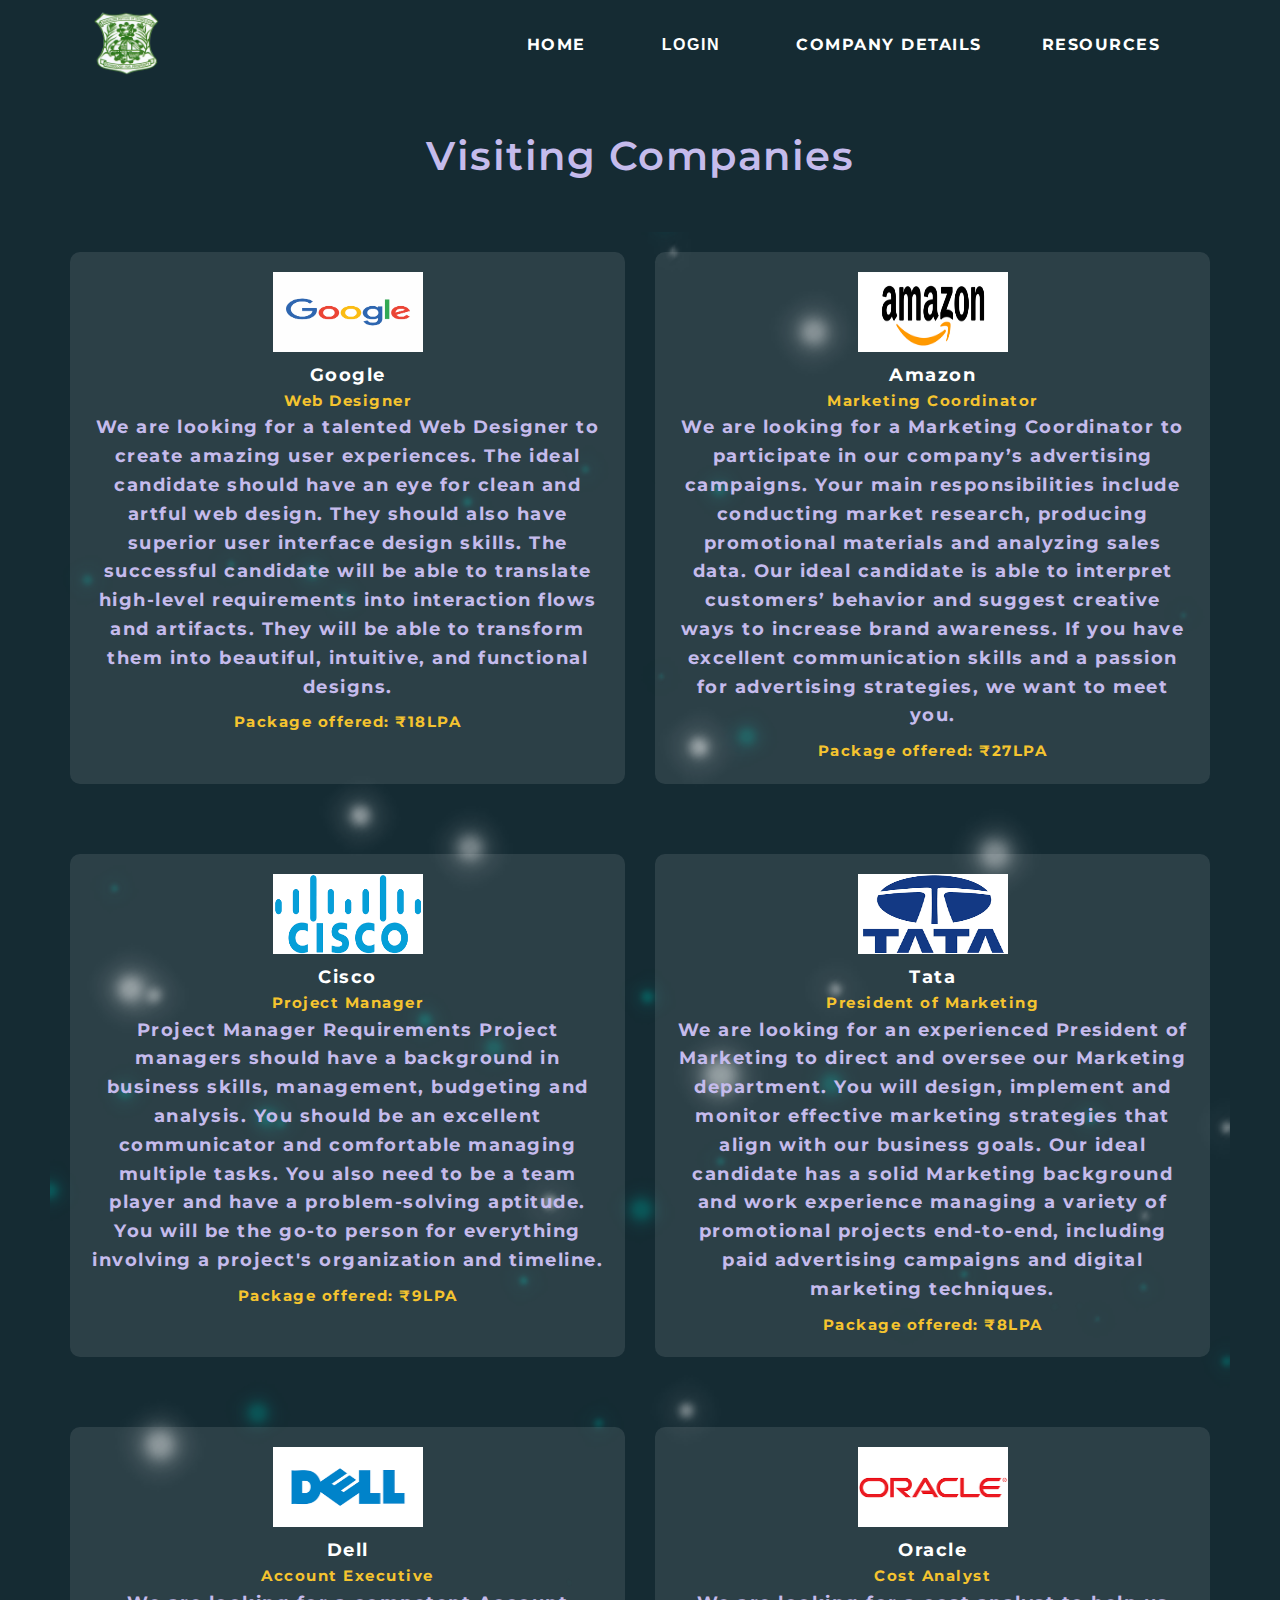
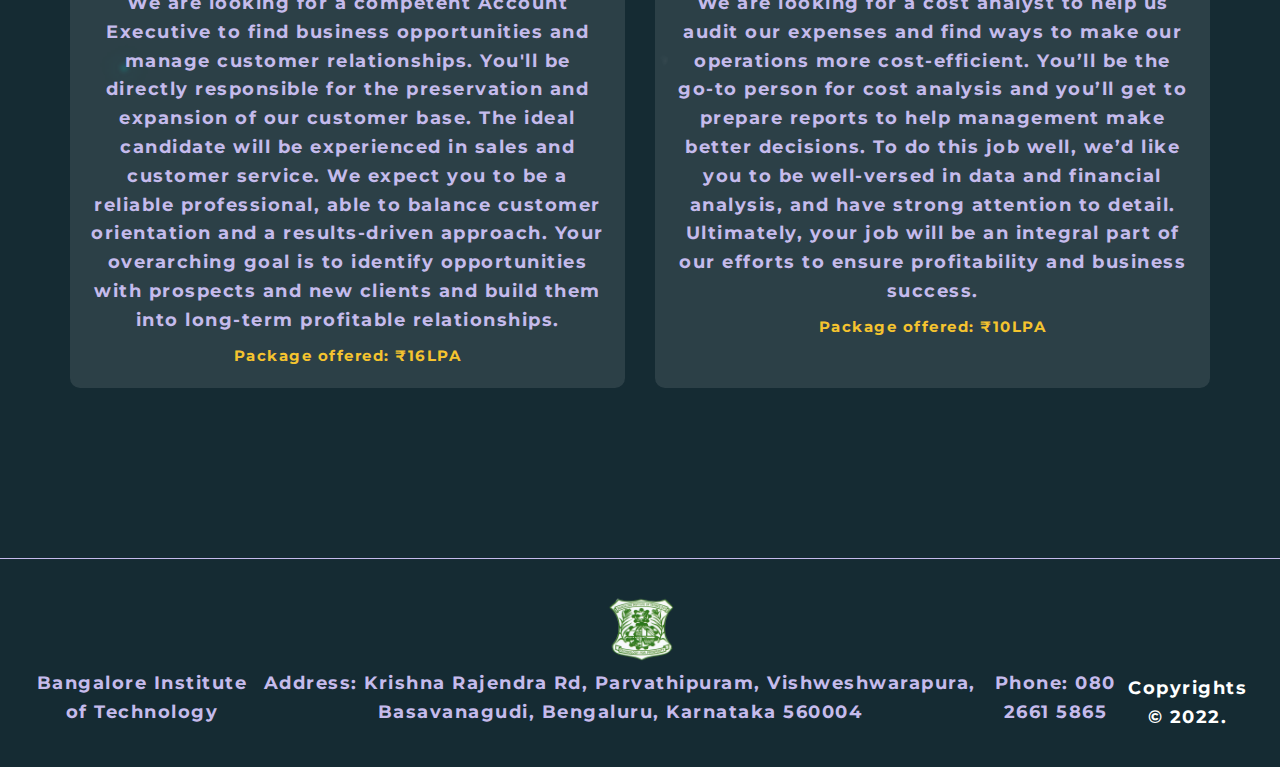
<file: compdet.html>
<!DOCTYPE html>
<html>
<head>
	<meta charset="utf-8">
	<meta name="viewport" content="width=device-width, initial-scale=1">
	<link rel="stylesheet" href="https://cdnjs.cloudflare.com/ajax/libs/font-awesome/5.13.0/css/all.min.css" integrity="sha256-h20CPZ0QyXlBuAw7A+KluUYx/3pK+c7lYEpqLTlxjYQ=" crossorigin="anonymous" />
	<link rel="stylesheet" href="css/compdet.css">
	<title>Company Details-BIT</title>
	<link rel="icon" type="image/x-icon" href="images/logo.png">
</head>
</head>
<body>
	<div class="container">
		<nav class="main-nav">
			<img src="images/logo.png" alt="Bangalore Institute Of Technology" class="logo">
			<ul class="main-menu">
				<li><a href="index.html">HOME</a></li>
				<li><div class="dropdown">
  <button class="dropbtn">LOGIN</button>
  <div class="dropdown-content">
    <a href="sprofile/slogin.php">STUDENT</a>
    <a href="fprofile/flogin.php">FACULTY</a>
    <a href="pprofile/plogin.php">PLACEMENT OFFICER</a>
  </div>
</div></li>
				<li><a href="compdet.html">COMPANY DETAILS</a></li>
				<li><a href="resources.html">RESOURCES</a></li>
			</ul>
		</nav>
	</div>
	<section class="section section-title">
    	<div class="title">
    	<h1>Visiting Companies</h1>
    </div>
    </section>
     <section class="section section-comp">
			<div>
				<img src="images/google.png" width="150" height="80">
				<h4>Google</h4>
				<h5>Web Designer</h5>
				<p>We are looking for a talented Web Designer to create amazing user experiences. The ideal candidate should have an eye for clean and artful web design. They should also have superior user interface design skills. The successful candidate will be able to translate high-level requirements into interaction flows and artifacts. They will be able to transform them into beautiful, intuitive, and functional designs.</p>
				<h5>Package offered: ₹18LPA</h5>
			</div>
			<div>
				<img src="images/amazon.png" width="150" height="80">
				<h4>Amazon</h4>
				<h5>Marketing Coordinator</h5>
				<p>We are looking for a Marketing Coordinator to participate in our company’s advertising campaigns. Your main responsibilities include conducting market research, producing promotional materials and analyzing sales data. Our ideal candidate is able to interpret customers’ behavior and suggest creative ways to increase brand awareness. If you have excellent communication skills and a passion for advertising strategies, we want to meet you.</p>
				<h5>Package offered: ₹27LPA</h5>
			</div>
			<div>
				<img src="images/cisco.png" width="150" height="80">
				<h4>Cisco</h4>
				<h5>Project Manager</h5>
				<p> Project Manager Requirements Project managers should have a background in business skills, management, budgeting and analysis. You should be an excellent communicator and comfortable managing multiple tasks. You also need to be a team player and have a problem-solving aptitude. You will be the go-to person for everything involving a project's organization and timeline.</p>
				<h5>Package offered: ₹9LPA</h5>
			</div>
			<div>
				<img src="images/tata.png" width="150" height="80">
				<h4>Tata</h4>
				<h5>President of Marketing</h5>
				<p>We are looking for an experienced President of Marketing to direct and oversee our Marketing department. You will design, implement and monitor effective marketing strategies that align with our business goals. Our ideal candidate has a solid Marketing background and work experience managing a variety of promotional projects end-to-end, including paid advertising campaigns and digital marketing techniques.</p>
				<h5>Package offered: ₹8LPA</h5>
			</div>
			<div>
				<img src="images/dell.png" width="150" height="80">
				<h4>Dell</h4>
				<h5>Account Executive</h5>
				<p>We are looking for a competent Account Executive to find business opportunities and manage customer relationships. You'll be directly responsible for the preservation and expansion of our customer base. The ideal candidate will be experienced in sales and customer service. We expect you to be a reliable professional, able to balance customer orientation and a results-driven approach. Your overarching goal is to identify opportunities with prospects and new clients and build them into long-term profitable relationships.</p>
				<h5>Package offered: ₹16LPA</h5>
			</div>
			<div>
				<img src="images/oracle.png" width="150" height="80">
				<h4>Oracle</h4>
				<h5>Cost Analyst</h5>
				<p>We are looking for a cost analyst to help us audit our expenses and find ways to make our operations more cost-efficient. You’ll be the go-to person for cost analysis and you’ll get to prepare reports to help management make better decisions. To do this job well, we’d like you to be well-versed in data and financial analysis, and have strong attention to detail. Ultimately, your job will be an integral part of our efforts to ensure profitability and business success.</p>
				<h5>Package offered: ₹10LPA</h5>
			</div>
    </section>
<footer class="footer">
    	<section>
    		<div>
    			<img src="images/logo.png">
    		</div>
    		<div>
    			<p>
    				<a href="index.html">Bangalore Institute of Technology</a>
    			</p>
    		<div>
    			<p>
    				<a href="https://goo.gl/maps/fnzi48oKqzZV7fdGA">Address: Krishna Rajendra Rd, Parvathipuram, Vishweshwarapura, Basavanagudi, Bengaluru, Karnataka 560004</a>
    			</p>
    		</div>
    		<div>
    			<p>
    				Phone: 080 2661 5865
    			</p>
    		</div>
    		<div>
    			Copyrights &copy 2022.
    		</div>
    	</section>
</body>
</html>
</file>
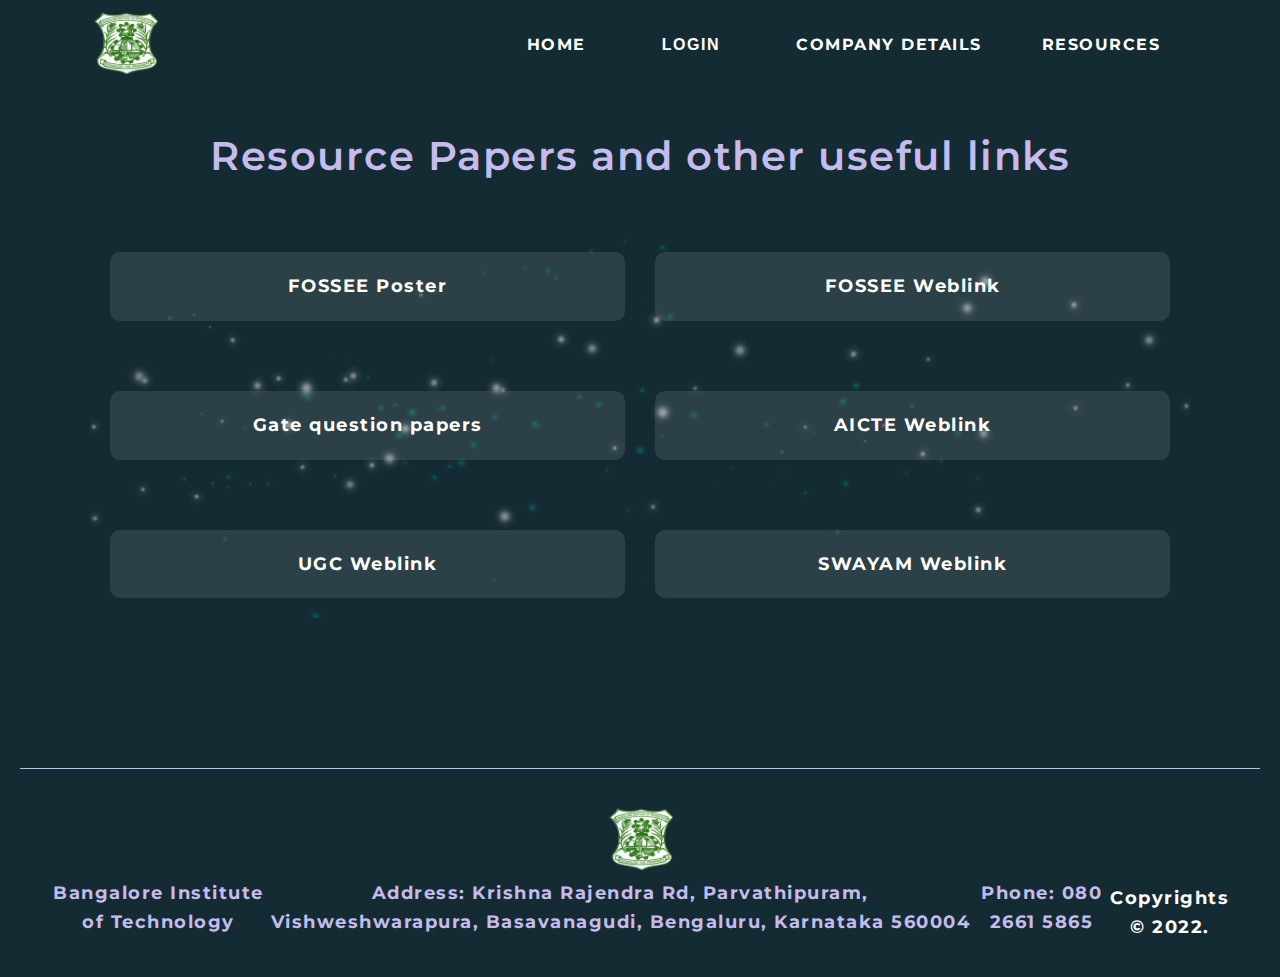
<file: resources.html>
<!DOCTYPE html>
<html>
<head>
	<meta charset="utf-8">
	<meta name="viewport" content="width=device-width, initial-scale=1">
	<link rel="stylesheet" href="https://cdnjs.cloudflare.com/ajax/libs/font-awesome/5.13.0/css/all.min.css" integrity="sha256-h20CPZ0QyXlBuAw7A+KluUYx/3pK+c7lYEpqLTlxjYQ=" crossorigin="anonymous" />
	<link rel="stylesheet" href="css/compdet.css">
	<title>Resources</title>
	<link rel="icon" type="image/x-icon" href="images/logo.png">
</head>
</head>
<body>
	<div class="container">
		<nav class="main-nav">
			<img src="images/logo.png" alt="Bangalore Institute Of Technology" class="logo">
			<ul class="main-menu">
				<li><a href="index.html">HOME</a></li>
				<li><div class="dropdown">
  <button class="dropbtn">LOGIN</button>
  <div class="dropdown-content">
    <a href="sprofile/slogin.php">STUDENT</a>
    <a href="fprofile/flogin.php">FACULTY</a>
    <a href="pprofile/plogin.php">PLACEMENT OFFICER</a>
  </div>
</div></li>
				<li><a href="compdet.html">COMPANY DETAILS</a></li>
				<li><a href="resources.html">RESOURCES</a></li>
			</ul>
		</nav>
	</div>
	<section class="section section-title">
    	<div class="title">
    	<h1>Resource Papers and other useful links</h1>
    </div>
    <section class="section section-links">
     <section class="section section-comp">
			<div>
				<h4><a href="https://bit-bangalore.edu.in/wp-content/uploads/2021/05/Poster.pdf">FOSSEE Poster</a></h4>
			</div>
			<div>
				<h4><a href="https://fossee.in/">FOSSEE Weblink</a></h4>
			</div>
			<div>
				<h4><a href="http://gate.iitkgp.ac.in/?id=gdl">Gate question papers</a></li></h4>
			</div>
			<div>
				<h4><a href="https://www.aicte-india.org/">AICTE Weblink</a></h4>
			</div>
			<div>
				<h4><a href="https://www.ugc.ac.in/">UGC Weblink</a></h4>
			</div>
			<div>
				<h4><a href="https://swayam.gov.in/">SWAYAM Weblink</a></h4>
			</div>
    </section>
    </section>

<footer class="footer">
    	<section>
    		<div>
    			<img src="images/logo.png">
    		</div>
    		<div>
    			<p>
    				<a href="index.html">Bangalore Institute of Technology</a>
    			</p>
    		<div>
    			<p>
    				<a href="https://goo.gl/maps/fnzi48oKqzZV7fdGA">Address: Krishna Rajendra Rd, Parvathipuram, Vishweshwarapura, Basavanagudi, Bengaluru, Karnataka 560004</a>
    			</p>
    		</div>
    		<div>
    			<p>
    				Phone: 080 2661 5865
    			</p>
    		</div>
    		<div>
    			Copyrights &copy 2022.
    		</div>
    	</section>
</body>
</html>
</file>
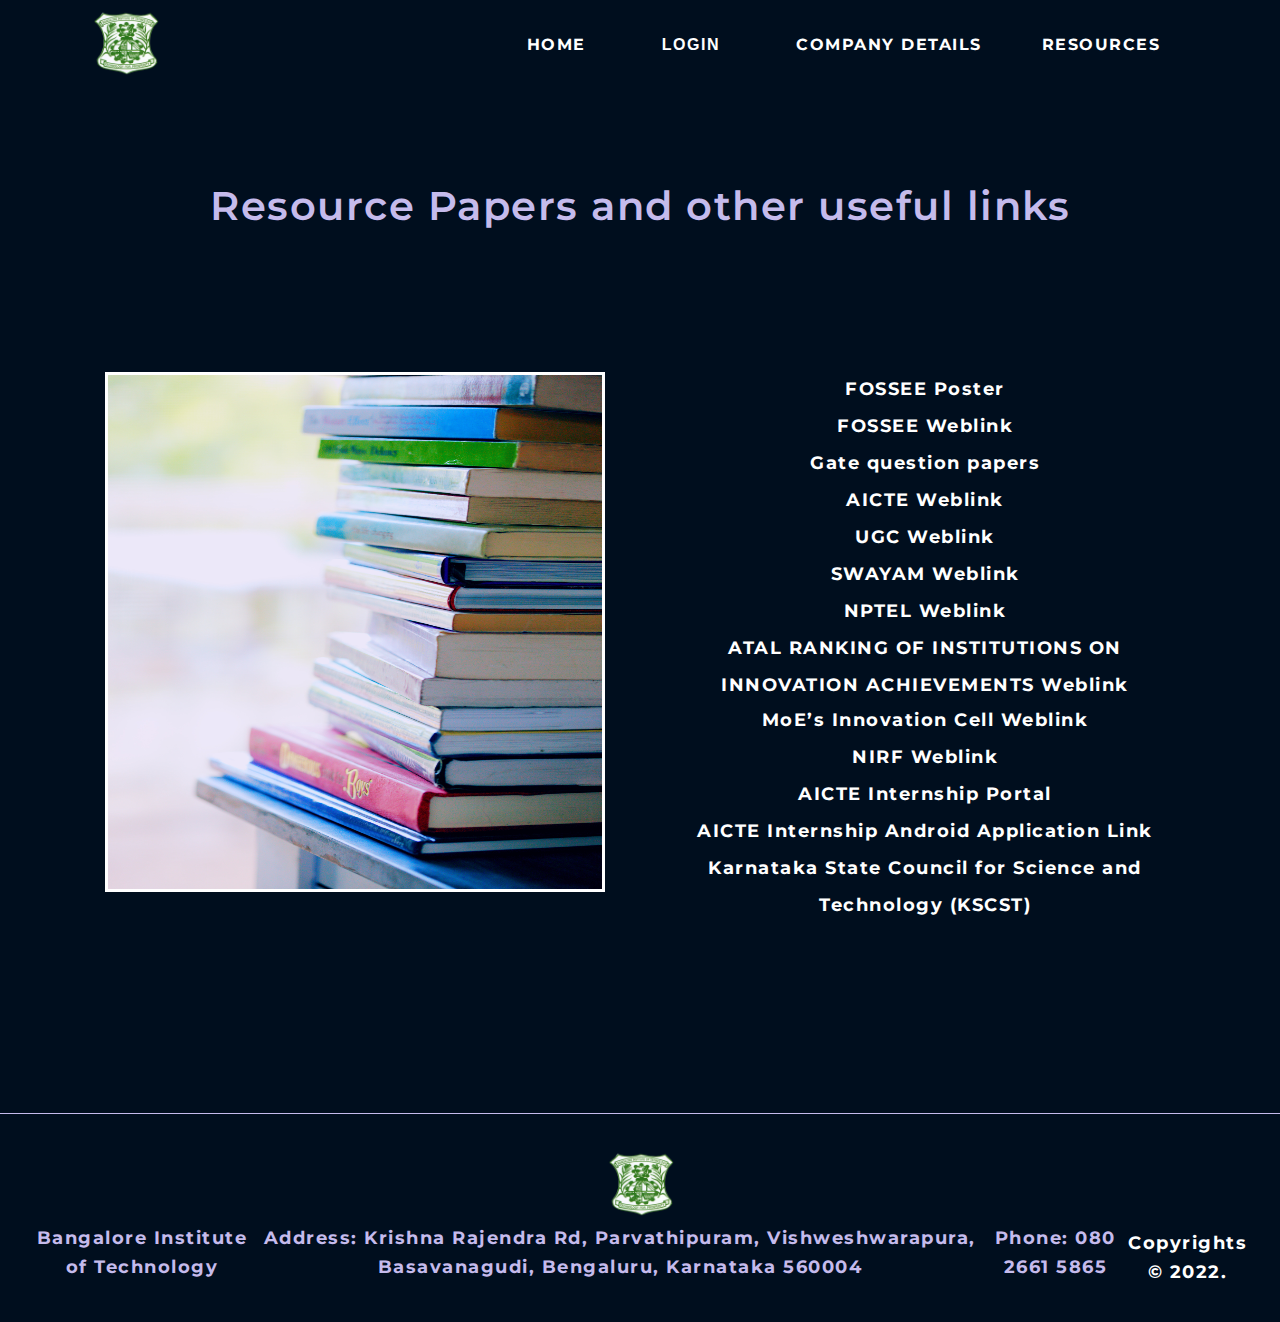
<file: resources1.html>
<!DOCTYPE html>
<html>
<head>
	<meta charset="utf-8">
	<meta name="viewport" content="width=device-width, initial-scale=1">
	<link rel="stylesheet" href="https://cdnjs.cloudflare.com/ajax/libs/font-awesome/5.13.0/css/all.min.css" integrity="sha256-h20CPZ0QyXlBuAw7A+KluUYx/3pK+c7lYEpqLTlxjYQ=" crossorigin="anonymous" />
	<link rel="stylesheet" href="css/resources.css">
	<title>Resources-BIT</title>
	<link rel="icon" type="image/x-icon" href="images/logo.png">
</head>
</head>
<body>
	<div class="container">
		<nav class="main-nav">
			<img src="images/logo.png" alt="Bangalore Institute Of Technology" class="logo">
			<ul class="main-menu">
				<li><a href="index.html">HOME</a></li>
				<li><div class="dropdown">
  <button class="dropbtn">LOGIN</button>
  <div class="dropdown-content">
    <a href="sprofile/slogin.html">STUDENT</a>
    <a href="fprofile/flogin.html">FACULTY</a>
    <a href="pprofile/plogin.html">PLACEMENT OFFICER</a>
  </div>
</div></li>
				<li><a href="compdet.html">COMPANY DETAILS</a></li>
				<li><a href="resources.html">RESOURCES</a></li>
			</ul>
		</nav>
	</div>
	<section class="section section-title">
    	<div class="title">
    	<h1>Resource Papers and other useful links</h1>
    </div>
    </section>
     <section class="section section-links">
			<div>
				<img src="images/books.jpg" width="500" height="520">
			</div>
			<div>
				<ul>
					<li><i class="fas fa-circle"></i> <a href="https://bit-bangalore.edu.in/wp-content/uploads/2021/05/Poster.pdf">FOSSEE Poster</a></li>
    		<li><i class="fas fa-circle"></i> <a href="https://fossee.in/">FOSSEE Weblink</a></li>
    		<li><i class="fas fa-circle"></i> <a href="http://gate.iitkgp.ac.in/?id=gdl">Gate question papers</a></li>
    		<li><i class="fas fa-circle"></i> <a href="https://www.aicte-india.org/">AICTE Weblink</a></li>
    		<li><i class="fas fa-circle"></i> <a href="https://www.ugc.ac.in/">UGC Weblink</a></li>
    		<li><i class="fas fa-circle"></i> <a href="https://swayam.gov.in/">SWAYAM Weblink</a></li>
    		<li><i class="fas fa-circle"></i> <a href="https://nptel.ac.in/">NPTEL Weblink</a></li>
    		<li><i class="fas fa-circle"></i> <a href="https://www.ariia.gov.in/">ATAL RANKING OF INSTITUTIONS ON INNOVATION ACHIEVEMENTS Weblink</a></li>
    		<li><i class="fas fa-circle"></i> <a href="https://mic.gov.in/home">MoE’s Innovation Cell Weblink</a></li>
    		<li><i class="fas fa-circle"></i> <a href="https://www.nirfindia.org/Home">NIRF Weblink</a></li>
    		<li><i class="fas fa-circle"></i> <a href="https://internship.aicte-india.org/">AICTE Internship Portal</a></li>
    		<li><i class="fas fa-circle"></i> <a href="https://internship.aicte-india.org/internship.apk">AICTE Internship Android Application Link</a></li>
    		<li><i class="fas fa-circle"></i> <a href="https://www.kscst.org.in/english/index.html">Karnataka State Council for Science and Technology (KSCST)</a></li>
				</ul>
			</div>
    </section>
<footer class="footer">
    	<section>
    		<div>
    			<img src="images/logo.png">
    		</div>
    		<div>
    			<p>
    				<a href="index.html">Bangalore Institute of Technology</a>
    			</p>
    		<div>
    			<p>
    				<a href="https://goo.gl/maps/fnzi48oKqzZV7fdGA">Address: Krishna Rajendra Rd, Parvathipuram, Vishweshwarapura, Basavanagudi, Bengaluru, Karnataka 560004</a>
    			</p>
    		</div>
    		<div>
    			<p>
    				Phone: 080 2661 5865
    			</p>
    		</div>
    		<div>
    			Copyrights &copy 2022.
    		</div>
    	</section>
</body>
</html>
</file>
<file: css/compdet.css>
@import url('https://fonts.googleapis.com/css?family=Montserrat&display=swap');

:root {
	--primary-color: #152B33;
	--secondary--color: #f5c42f;
	--text-color: #c5bbec;
	--shadow: rgba(0, 0, 0, 0.8)
}

* {
	box-sizing: border-box;
	margin: 0;
	padding: 0;
}

body {
	font-family: 'Montserrat', sans-serif;
	font-weight: 700;
	letter-spacing: 1.5px;
	background: var(--primary-color);
	color: #fff;
	font-size: 18px;
	line-height: 1.6;
}


.container {
	width: 90%;
	max-width: 1100px;
	margin: auto;
}


.main-nav {
	display: flex;
	flex-direction: row;
	align-items: center;
	justify-content: space-between;
	height: 80px;
	padding: 10px 0;
	font-size: 16px;
}

.main-nav .logo {
	width: 70px;
	display: flex;
	margin-right: 20px;
	margin-top: 5px;
}

.main-nav ul {
	margin-top: 10px;
	display: flex;
	flex-direction: row;
	align-items: center;
	justify-content: flex-end;
}

.main-nav ul li {
	padding: 0 30px;
}

.main-nav ul a {
	padding-bottom: 2px;
}

.main-nav ul li a:hover {
	border-bottom: 3px solid #f5c42f;
}

.main-nav ul.main-menu {
	flex: 1;
	margin-left: 20px;
}

h1,
h2,
h3,
p {
	margin-bottom: 10px;
	color: var(--text-color);
}

a {
	text-decoration: none;
	color: #fff;
}

ul {
	list-style: none;
}

/*.showcase {
	height: 100vh;
	display: flex;
	align-items: center;
	justify-content: center;
	text-align: center;
	color: #fff;
	padding: 0 20px;
}

.video-container {
	position: absolute;
	top: 80;
	left: 0;
	width: 100%;
	height: 100%;
	overflow: hidden;
}

.video-container video {
	min-width: 100%;
	min-height: 100%;
  position: absolute;
	top: 50%;
	left: 50%;
	transform: translate(-50%, -50%);
	object-fit: cover;
}

.video-container:after {
	content: '';
	z-index: 1;
	height: 100%;
	width: 100%;
	top: 0;
	left: 0;
	background: rgba(0, 0, 0, 0.5);
	position: absolute;
}
*/
.content {
	z-index: 1;
}

.content h1 {
	font-size: 60px;
}

.btn {
	display: inline-block;
	border: 0;
	background: var(--secondary--color);
	color: #fff;
	border-radius: 20px;
	padding: 8px 30px;
	text-transform: uppercase;
	font-weight: 600;
	letter-spacing: 2px;
	font-size: 25px;
	margin-top: 10px;
}

.btn:hover {
	transform: scale(0.98);
}

.primary-text {
	color: var(--primary-color);
}

.secondary-text {
	color: var(--secondary--color);
}

.dropbtn {
  background-color: var(--primary-color);
  color: white;
  padding: 16px;
  font-size: 16px;
  letter-spacing: 1.5px;
  font-weight: 700;
  border: none;
}

.dropdown {
  position: relative;
  display: inline-block;
}

.dropdown-content {
  display: none;
  position: absolute;
  background-color: #f1f1f1;
  min-width: 160px;
  box-shadow: 0px 8px 16px 0px rgba(0,0,0,0.2);
  z-index: 2;
}

.dropdown-content a {
  color: black;
  padding: 12px 16px;
  text-decoration: none;
  display: block;
}

.dropdown-content a:hover {
	background-color: #f5c42f;
}

.dropdown:hover .dropdown-content {
	display: block;
}

.dropdown:hover .dropbtn {
	border-bottom: 3px solid #f5c42f;
}

.section {
	position: relative;
	padding: 0 20px;
}

.section-top {
	min-height: 500px;
}

.section-top h1 {
	font-size: 70px;
	line-height: 1.3;
}

.section-top .content {
	position: absolute;
	top: 100px;
	right: 20px;
	width: 55%;
}

/*.section-stream {
	min-height: 700px;
	background: url('https://i.ibb.co/bsX6RV0/bg2.png') no-repeat center center/cover;
}*/

.section-stream h2 {
	font-size: 45px;
}

.section-stream .play {
	width: 100%;
	position: absolute;
	top: 100px;
	left: 50px;
}

.section-stream .content {
	position: absolute;
	width: 50%;
	top: 130px;
	right: 70px;
}

.section-stream .content > div, .section-grid > div, .section-comp > div, .section-statistics > div {
	background: rgba(255, 255, 255, 0.1);
	padding: 20px;
	margin-bottom: 20px;
	margin-top: 20px;
	border-radius: 10px;
}

/*.section-grid {
	background: url('../images/tiny.png') no-repeat center center/cover;
	margin-top: 50px;
	margin-bottom: 150px;
	display: grid;
	grid-template-columns: repeat(3, 1fr);
	grid-gap: 30px;
	text-align: center;
}

.section-grid p {
	color: var(--text-color);
}

.section-grid img {
	border-radius: 50%;
	border: 3px solid #fff;
}

.section-grid .dot {
	font-size: 40px;
	padding-left: 2px;
}

.section-grid h4 {
	color: var(--secondary--color);
}

.section-obj {
	background: url('../images/tiny.png') no-repeat center center/cover;
	display: grid;
	grid-template-columns: 1fr 2fr;
	grid-gap: 30px;
	text-align: center;
}

.section-obj p {
	color: var(--text-color);
}

.section-obj ul {
	color: var(--text-color);
	text-align: left;
}

.section-obj div {
	background: rgba(255, 255, 255, 0.1);
	padding: 20px;
	margin-top: 20px;
	margin-bottom: 20px;
	border-radius: 10px;
}*/

.section-comp {
	background: url('../images/stars1.png') no-repeat center center/cover;
	position: relative;
	display: grid;
	grid-template-columns: repeat(2, 1fr);
	grid-gap: 30px;
	text-align: center;
	margin: 50px 50px 150px 50px;
}

.section-comp h5 {
	color: var(--secondary--color);
}

.section-title h1 {
	font-size: 40px;
	font-weight: 600;
	line-height: 1.3;
	position: relative;
	text-align: center;
	color: var(--text-color);
	margin-top: 50px;
}

.section-team img {
	border: 3px solid #fff;
}


.section-fac {
	background: url('../images/stars1.png') no-repeat center center/cover;
	position: relative;
	display: grid;
	grid-template-columns: repeat(4, 1fr);
	grid-gap: 30px;
	text-align: center;
	margin: 50px 50px 150px 50px;
}

.section-fac h5 {
	color: var(--text-color);
}

.section-companies {
	background: url('../images/tiny.png') repeat center center/cover;
	position: relative;
	display: grid;
	grid-template-columns: repeat(1, 1fr);
	grid-gap: 30px;
	text-align: center;
	margin: 50px 50px 150px 50px;
}

.section-companies h2 {
	color: var(--secondary--color);
	font-weight: 600;
	margin-bottom: 50px;
}

.section-companies img {
	border: 3px solid #fff;
	opacity: 0.7;
}

/*.section-statistics img {
	border: 3px solid #fff;
	opacity: 0.7;
}*/

.section-students {
	background: url('../images/stars1.png') no-repeat center center/cover;
	position: relative;
	display: grid;
	grid-template-columns: repeat(3, 1fr);
	grid-gap: 30px;
	text-align: center;
	margin: 50px 50px 150px 50px;
}


.section-students h5 {
	color: var(--text-color);
}

.section-students img {
	border: 3px solid #fff;
}

/*.section-files {
	background: url('../images/tiny.png') no-repeat center center/cover;
	position: relative;
	display: grid;
	grid-template-columns: repeat(1, 1fr);
	font-size: 25px;
	line-height: 55px;
	grid-gap: 30px;
	text-align: center;
	margin: 50px 50px 150px 50px;
}*/

.section-statistics {
	background: url('../images/tiny.png') no-repeat center center/cover;/*
	background: url('../images/stars1.png') no-repeat center center/cover;*/
	position: relative;
	display: grid;
	grid-template-columns: repeat(3, 1fr);
	font-size: 30px;
	grid-gap: 30px;
	text-align: center;
	margin: 50px 50px 150px 50px;
}


.section-statistics p {
	color: var(--secondary--color);
}

.section-statistics ul {
	color: var(--text-color);
	text-align: center;
	font-size: 20px;
}

.section-statistics a:hover {
	border-bottom: 3px solid #f5c42f;
}

.section-statistics i {
	font-size: 6px;
	color: var(--secondary--color);
}

/*.section-branch {
	background: url('../images/tiny.png') no-repeat center center/cover;
	position: relative;
	display: grid;
	grid-template-columns: repeat(1, 1fr);
	font-size: 25px;
	line-height: 55px;
	grid-gap: 30px;
	text-align: center;
	margin: 50px 50px 150px 50px;
}

.section-branch i {
	font-size: 10px;
	color: var(--secondary--color);
}

.section-branch ul {
	color: var(--text-color);
	text-align: center;
}

.section-branch a:hover {
	border-bottom: 4px solid #f5c42f;
}*/

.section-slider {
	margin: 50px 50px 150px 50px;
}

.section-slider img {
	border: 5px solid #fff;
	box-shadow: 0 10px 10px 0 var(--shadow);
}

.slideshow-container {
  max-width: 1000px;
  position: relative;
  margin: auto;
}

.Containers {
  display: none;
}

.Back, .forward {
  cursor: pointer;
  position: absolute;
  top: 48%;
  width: auto;
  margin-top: -23px;
  padding: 17px;
  color: grey;
  font-weight: bold;
  font-size: 19px;
  transition: 0.4s ease;
  border-radius: 0 5px 5px 0;
  user-select: none;
}

.forward {
  right: 0;
  border-radius: 4px 0 0 4px;
}

.Back:hover, .forward:hover {
  background-color: rgba(0,0,0,0.8);
}

.Info {
  color: #e3e3e3;
  font-size: 16px;
  padding: 10px 14px;
  position: absolute;
  bottom: 10px;
  width: 100%;
  text-align: center;
}

.MessageInfo {
  color: #f2f2f3;
  font-size: 14px;
  padding: 10px 14px;
  position: absolute;
  top: 0;
}

.dots {
  cursor: pointer;
  height: 16px;
  width: 16px;
  margin: 0 3px;
  background-color: #acc;
  border-radius: 50%;
  display: inline-block;
  transition: background-color 0.5s ease;
}

.enable, .dots:hover {
  background-color: #717161;
}

.fade {
  -webkit-animation-name: fade;
  -webkit-animation-duration: 1.4s;
  animation-name: fade;
  animation-duration: 1.4s;
}

/*
.section-links > div {
	padding: 20px;
	margin-bottom: 20px;
	margin-top: 20px;
	border-radius: 10px;
}

.section-links {
	position: relative;
	display: grid;
	grid-template-columns: repeat(2, 1fr);
	grid-gap: 0px;
	line-height: 35px;
	text-align: center;
	margin: 100px 50px 150px 50px;
}

.section-links h4 {
	font-size: 10px;
	color: var(--secondary--color);
}

.section-links h4 {
	color: var(--text-color);
	text-align: center;
}

.section-links h4:hover {
	border-bottom: 4px solid #f5c42f;
}*/


/* Footer */
.footer {
	border-top: var(--text-color) 1px solid;
	padding: 30px;
	margin-top: 20px;
}

.footer div {
	display: flex;
	grid-template-columns: repeat(3, 1fr);
	align-items: center;
	justify-content: space-around;
	text-align: center;
	color: #fff;
}

.footer img {
	width: 70px;
	display: flex;
	margin-right: 20px;
	margin: 5px;
}

.footer a {
	color: var(--text-color);
}

.footer a:hover {
	color: var(--secondary--color);
}

@-webkit-keyframes fade {
  from {opacity: .5}
  to {opacity: 2}
}

@keyframes fade {
  from {opacity: .5}
  to {opacity: 2}
}

/* Mobile */
@media (max-width: 700px) {
	.section-top .content,
	.section-stream .play,
	.section-stream .content {
		position: static;
		width: 100%;
	}

	.section-top {
		min-height: 200px;
		padding-top: 20px;
	}

	.section-top .content {
		text-align: center;
	}

	.section-top .content h1 {
		font-size: 45px;
	}

	.section-stream {
		min-height: 400px;
	}

	.section-stream .play {
		width: 50%;
		display: block;
		margin: 30px auto;
	}

	.section-grid {
		display: block;
		margin-top: 0;
	}

	.slide {
    padding: 3rem;
  	}

	.footer ul {
		display: block;
	}
}
</file>
<file: css/resources.css>
@import url('https://fonts.googleapis.com/css?family=Montserrat&display=swap');

:root {
	--primary-color: #000E1E;
	--secondary--color: #f5c42f;
	--text-color: #c5bbec;
	--shadow: rgba(0, 0, 0, 0.8)
}

* {
	box-sizing: border-box;
	margin: 0;
	padding: 0;
}

body {
	font-family: 'Montserrat', sans-serif;
	font-weight: 700;
	letter-spacing: 1.5px;
	background: var(--primary-color);
	color: #fff;
	font-size: 18px;
	line-height: 1.6;
}


.container {
	width: 90%;
	max-width: 1100px;
	margin: auto;
}


.main-nav {
	display: flex;
	flex-direction: row;
	align-items: center;
	justify-content: space-between;
	height: 80px;
	padding: 10px 0;
	font-size: 16px;
}

.main-nav .logo {
	width: 70px;
	display: flex;
	margin-right: 20px;
	margin-top: 5px;
}

.main-nav ul {
	margin-top: 10px;
	display: flex;
	flex-direction: row;
	align-items: center;
	justify-content: flex-end;
}

.main-nav ul li {
	padding: 0 30px;
}

.main-nav ul a {
	padding-bottom: 2px;
}

.main-nav ul li a:hover {
	border-bottom: 3px solid #f5c42f;
}

.main-nav ul.main-menu {
	flex: 1;
	margin-left: 20px;
}

h1,
h2,
h3,
p {
	margin-bottom: 10px;
	color: var(--text-color);
}

a {
	text-decoration: none;
	color: #fff;
}

ul {
	list-style: none;
}

/*.showcase {
	height: 100vh;
	display: flex;
	align-items: center;
	justify-content: center;
	text-align: center;
	color: #fff;
	padding: 0 20px;
}

.video-container {
	position: absolute;
	top: 80;
	left: 0;
	width: 100%;
	height: 100%;
	overflow: hidden;
}

.video-container video {
	min-width: 100%;
	min-height: 100%;
  position: absolute;
	top: 50%;
	left: 50%;
	transform: translate(-50%, -50%);
	object-fit: cover;
}

.video-container:after {
	content: '';
	z-index: 1;
	height: 100%;
	width: 100%;
	top: 0;
	left: 0;
	background: rgba(0, 0, 0, 0.5);
	position: absolute;
}
*/
.content {
	z-index: 1;
}

.content h1 {
	font-size: 60px;
}

.btn {
	display: inline-block;
	border: 0;
	background: var(--secondary--color);
	color: #fff;
	border-radius: 20px;
	padding: 8px 30px;
	text-transform: uppercase;
	font-weight: 600;
	letter-spacing: 2px;
	font-size: 25px;
	margin-top: 10px;
}

.btn:hover {
	transform: scale(0.98);
}

.primary-text {
	color: var(--primary-color);
}

.secondary-text {
	color: var(--secondary--color);
}

.dropbtn {
  background-color: var(--primary-color);
  color: white;
  padding: 16px;
  font-size: 16px;
  letter-spacing: 1.5px;
  font-weight: 700;
  border: none;
}

.dropdown {
  position: relative;
  display: inline-block;
}

.dropdown-content {
  display: none;
  position: absolute;
  background-color: #f1f1f1;
  min-width: 160px;
  box-shadow: 0px 8px 16px 0px rgba(0,0,0,0.2);
  z-index: 2;
}

.dropdown-content a {
  color: black;
  padding: 12px 16px;
  text-decoration: none;
  display: block;
}

.dropdown-content a:hover {
	background-color: #f5c42f;
}

.dropdown:hover .dropdown-content {
	display: block;
}

.dropdown:hover .dropbtn {
	border-bottom: 3px solid #f5c42f;
}

.section {
	position: relative;
	padding: 0 20px;
}

.section-top {
	min-height: 500px;
}

.section-top h1 {
	font-size: 70px;
	line-height: 1.3;
}

.section-top .content {
	position: absolute;
	top: 100px;
	right: 20px;
	width: 55%;
}

/*.section-stream {
	min-height: 700px;
	background: url('https://i.ibb.co/bsX6RV0/bg2.png') no-repeat center center/cover;
}*/

.section-stream h2 {
	font-size: 45px;
}

.section-stream .play {
	width: 100%;
	position: absolute;
	top: 100px;
	left: 50px;
}

.section-stream .content {
	position: absolute;
	width: 50%;
	top: 130px;
	right: 70px;
}

.section-stream .content > div, .section-grid > div, .section-comp > div, .section-statistics > div {
	background: rgba(255, 255, 255, 0.1);
	padding: 20px;
	margin-bottom: 20px;
	margin-top: 20px;
	border-radius: 10px;
}

/*.section-grid {
	background: url('../images/tiny.png') no-repeat center center/cover;
	margin-top: 50px;
	margin-bottom: 150px;
	display: grid;
	grid-template-columns: repeat(3, 1fr);
	grid-gap: 30px;
	text-align: center;
}

.section-grid p {
	color: var(--text-color);
}

.section-grid img {
	border-radius: 50%;
	border: 3px solid #fff;
}

.section-grid .dot {
	font-size: 40px;
	padding-left: 2px;
}

.section-grid h4 {
	color: var(--secondary--color);
}

.section-obj {
	background: url('../images/tiny.png') no-repeat center center/cover;
	display: grid;
	grid-template-columns: 1fr 2fr;
	grid-gap: 30px;
	text-align: center;
}

.section-obj p {
	color: var(--text-color);
}

.section-obj ul {
	color: var(--text-color);
	text-align: left;
}

.section-obj div {
	background: rgba(255, 255, 255, 0.1);
	padding: 20px;
	margin-top: 20px;
	margin-bottom: 20px;
	border-radius: 10px;
}*/

/*.section-comp {
	background: url('../images/stars1.png') no-repeat center center/cover;
	position: relative;
	display: grid;
	grid-template-columns: repeat(2, 1fr);
	grid-gap: 30px;
	text-align: center;
	margin: 50px 50px 150px 50px;
}

.section-comp h5 {
	color: var(--secondary--color);
}*/

.section-title h1 {
	font-size: 40px;
	font-weight: 600;
	line-height: 1.3;
	position: relative;
	text-align: center;
	color: var(--text-color);
	margin-top: 50px;
}

.section-team img {
	border: 3px solid #fff;
}


.section-fac {
	background: url('../images/stars1.png') no-repeat center center/cover;
	position: relative;
	display: grid;
	grid-template-columns: repeat(4, 1fr);
	grid-gap: 30px;
	text-align: center;
	margin: 50px 50px 150px 50px;
}

.section-fac h5 {
	color: var(--text-color);
}

.section-companies {
	background: url('../images/tiny.png') repeat center center/cover;
	position: relative;
	display: grid;
	grid-template-columns: repeat(1, 1fr);
	grid-gap: 30px;
	text-align: center;
	margin: 50px 50px 150px 50px;
}

.section-companies h2 {
	color: var(--secondary--color);
	font-weight: 600;
	margin-bottom: 50px;
}

.section-companies img {
	border: 3px solid #fff;
	opacity: 0.7;
}

/*.section-statistics img {
	border: 3px solid #fff;
	opacity: 0.7;
}*/

.section-students {
	background: url('../images/stars1.png') no-repeat center center/cover;
	position: relative;
	display: grid;
	grid-template-columns: repeat(3, 1fr);
	grid-gap: 30px;
	text-align: center;
	margin: 50px 50px 150px 50px;
}


.section-students h5 {
	color: var(--text-color);
}

.section-students img {
	border: 3px solid #fff;
}

/*.section-files {
	background: url('../images/tiny.png') no-repeat center center/cover;
	position: relative;
	display: grid;
	grid-template-columns: repeat(1, 1fr);
	font-size: 25px;
	line-height: 55px;
	grid-gap: 30px;
	text-align: center;
	margin: 50px 50px 150px 50px;
}*/

.section-statistics {
	background: url('../images/tiny.png') no-repeat center center/cover;/*
	background: url('../images/stars1.png') no-repeat center center/cover;*/
	position: relative;
	display: grid;
	grid-template-columns: repeat(3, 1fr);
	font-size: 30px;
	grid-gap: 30px;
	text-align: center;
	margin: 50px 50px 150px 50px;
}


.section-statistics p {
	color: var(--secondary--color);
}

.section-statistics ul {
	color: var(--text-color);
	text-align: center;
	font-size: 20px;
}

.section-statistics a:hover {
	border-bottom: 3px solid #f5c42f;
}

.section-statistics i {
	font-size: 6px;
	color: var(--secondary--color);
}

/*.section-branch {
	background: url('../images/tiny.png') no-repeat center center/cover;
	position: relative;
	display: grid;
	grid-template-columns: repeat(1, 1fr);
	font-size: 25px;
	line-height: 55px;
	grid-gap: 30px;
	text-align: center;
	margin: 50px 50px 150px 50px;
}

.section-branch i {
	font-size: 10px;
	color: var(--secondary--color);
}

.section-branch ul {
	color: var(--text-color);
	text-align: center;
}

.section-branch a:hover {
	border-bottom: 4px solid #f5c42f;
}*/

.section-slider {
	margin: 50px 50px 150px 50px;
}

.section-slider img {
	border: 5px solid #fff;
	box-shadow: 0 10px 10px 0 var(--shadow);
}

.slideshow-container {
  max-width: 1000px;
  position: relative;
  margin: auto;
}

.Containers {
  display: none;
}

.Back, .forward {
  cursor: pointer;
  position: absolute;
  top: 48%;
  width: auto;
  margin-top: -23px;
  padding: 17px;
  color: grey;
  font-weight: bold;
  font-size: 19px;
  transition: 0.4s ease;
  border-radius: 0 5px 5px 0;
  user-select: none;
}

.forward {
  right: 0;
  border-radius: 4px 0 0 4px;
}

.Back:hover, .forward:hover {
  background-color: rgba(0,0,0,0.8);
}

.Info {
  color: #e3e3e3;
  font-size: 16px;
  padding: 10px 14px;
  position: absolute;
  bottom: 10px;
  width: 100%;
  text-align: center;
}

.MessageInfo {
  color: #f2f2f3;
  font-size: 14px;
  padding: 10px 14px;
  position: absolute;
  top: 0;
}

.dots {
  cursor: pointer;
  height: 16px;
  width: 16px;
  margin: 0 3px;
  background-color: #acc;
  border-radius: 50%;
  display: inline-block;
  transition: background-color 0.5s ease;
}

.enable, .dots:hover {
  background-color: #717161;
}

.fade {
  -webkit-animation-name: fade;
  -webkit-animation-duration: 1.4s;
  animation-name: fade;
  animation-duration: 1.4s;
}

.section {
	position: relative;
	padding: 0 20px;
}

.section-links > div {
	padding: 20px;
	margin-bottom: 20px;
	margin-top: 20px;
	border-radius: 10px;
}

.section-links {
	position: relative;
	display: grid;
	grid-template-columns: repeat(2, 1fr);
	grid-gap: 0px;
	line-height: 35px;
	text-align: center;
	margin: 100px 50px 150px 50px;
}

.section-title h1 {
	font-size: 40px;
	font-weight: 600;
	line-height: 1.3;
	position: relative;
	text-align: center;
	color: var(--text-color);
	margin-top: 100px;
	margin-bottom: 50px;
}

.section-links img {
	border: 3px solid #fff;
}

.section-links i {
	font-size: 10px;
	color: var(--secondary--color);
}

.section-links ul {
	color: var(--text-color);
	text-align: center;
}

.section-links a:hover {
	border-bottom: 4px solid #f5c42f;
}


/* Footer */
.footer {
	border-top: var(--text-color) 1px solid;
	padding: 30px;
	margin-top: 20px;
}

.footer div {
	display: flex;
	grid-template-columns: repeat(3, 1fr);
	align-items: center;
	justify-content: space-around;
	text-align: center;
	color: #fff;
}

.footer img {
	width: 70px;
	display: flex;
	margin-right: 20px;
	margin: 5px;
}

.footer a {
	color: var(--text-color);
}

.footer a:hover {
	color: var(--secondary--color);
}

@-webkit-keyframes fade {
  from {opacity: .5}
  to {opacity: 2}
}

@keyframes fade {
  from {opacity: .5}
  to {opacity: 2}
}

/* Mobile */
@media (max-width: 700px) {
	.section-top .content,
	.section-stream .play,
	.section-stream .content {
		position: static;
		width: 100%;
	}

	.section-top {
		min-height: 200px;
		padding-top: 20px;
	}

	.section-top .content {
		text-align: center;
	}

	.section-top .content h1 {
		font-size: 45px;
	}

	.section-stream {
		min-height: 400px;
	}

	.section-stream .play {
		width: 50%;
		display: block;
		margin: 30px auto;
	}

	.section-grid {
		display: block;
		margin-top: 0;
	}

	.slide {
    padding: 3rem;
  	}

	.footer ul {
		display: block;
	}
}
/*@import url('https://fonts.googleapis.com/css?family=Montserrat&display=swap');

:root {
	--primary-color: #000E1E;
	--secondary--color: #f5c42f;
	--text-color: #c5bbec;
	--shadow: rgba(0, 0, 0, 0.8)
}

* {
	box-sizing: border-box;
	margin: 0;
	padding: 0;
}

body {
	font-family: 'Montserrat', sans-serif;
	font-weight: 700;
	letter-spacing: 1.5px;
	background: var(--primary-color);
	color: #fff;
	font-size: 18px;
	line-height: 1.6;
}


.container {
	width: 90%;
	max-width: 1100px;
	margin: auto;
}


.main-nav {
	display: flex;
	flex-direction: row;
	align-items: center;
	justify-content: space-between;
	height: 80px;
	padding: 10px 0;
	font-size: 16px;
	border-bottom: 1px solid white;
}

.main-nav .logo {
	width: 70px;
	display: flex;
	margin-right: 20px;
	margin-top: 5px;
}

.main-nav ul {
	margin-top: 10px;
	display: flex;
	flex-direction: row;
	align-items: center;
	justify-content: flex-end;
}

.main-nav ul li {
	padding: 0 30px;
}

.main-nav ul a {
	padding-bottom: 2px;
}

.main-nav ul li a:hover {
	border-bottom: 3px solid #f5c42f;
}

.main-nav ul.main-menu {
	flex: 1;
	margin-left: 20px;
}

h1,
h2,
h3,
p {
	margin-bottom: 10px;
}

a {
	text-decoration: none;
	color: #fff;
}

ul {
	list-style: none;
}

.primary-text {
	color: var(--primary-color);
}

.secondary-text {
	color: var(--secondary--color);
}

.dropbtn {
  background-color: var(--primary-color);
  color: white;
  padding: 16px;
  font-size: 16px;
  letter-spacing: 1.5px;
  font-weight: 700;
  border: none;
}

.dropdown {
  position: relative;
  display: inline-block;
}

.dropdown-content {
  display: none;
  position: absolute;
  background-color: #f1f1f1;
  min-width: 160px;
  box-shadow: 0px 8px 16px 0px rgba(0,0,0,0.2);
  z-index: 2;
}

.dropdown-content a {
  color: black;
  padding: 12px 16px;
  text-decoration: none;
  display: block;
}

.dropdown-content a:hover {
	background-color: #f5c42f;
}

.dropdown:hover .dropdown-content {
	display: block;
}

.dropdown:hover .dropbtn {
	border-bottom: 3px solid #f5c42f;
}

.section {
	position: relative;
	padding: 0 20px;
}

.section-links > div {
	padding: 20px;
	margin-bottom: 20px;
	margin-top: 20px;
	border-radius: 10px;
}

.section-links {
	position: relative;
	display: grid;
	grid-template-columns: repeat(2, 1fr);
	grid-gap: 0px;
	line-height: 35px;
	text-align: center;
	margin: 100px 50px 150px 50px;
}

.section-title h1 {
	font-size: 40px;
	font-weight: 600;
	line-height: 1.3;
	position: relative;
	text-align: center;
	color: var(--text-color);
	margin-top: 100px;
	margin-bottom: 50px;
}

.section-links img {
	border: 3px solid #fff;
}

.section-links i {
	font-size: 10px;
	color: var(--secondary--color);
}

.section-links ul {
	color: var(--text-color);
	text-align: center;
}

.section-links a:hover {
	border-bottom: 4px solid #f5c42f;
}

.footer {
	border-top: var(--text-color) 1px solid;
	padding: 30px;
	margin-top: 20px;
}

.footer div {
	display: flex;
	grid-template-columns: repeat(3, 1fr);
	align-items: center;
	justify-content: space-around;
	text-align: center;
	color: #fff;
}

.footer img {
	width: 70px;
	display: flex;
	margin-right: 20px;
	margin: 5px;
}

.footer a {
	color: var(--text-color);
}

.footer a:hover {
	color: var(--secondary--color);
}*/
</file>
